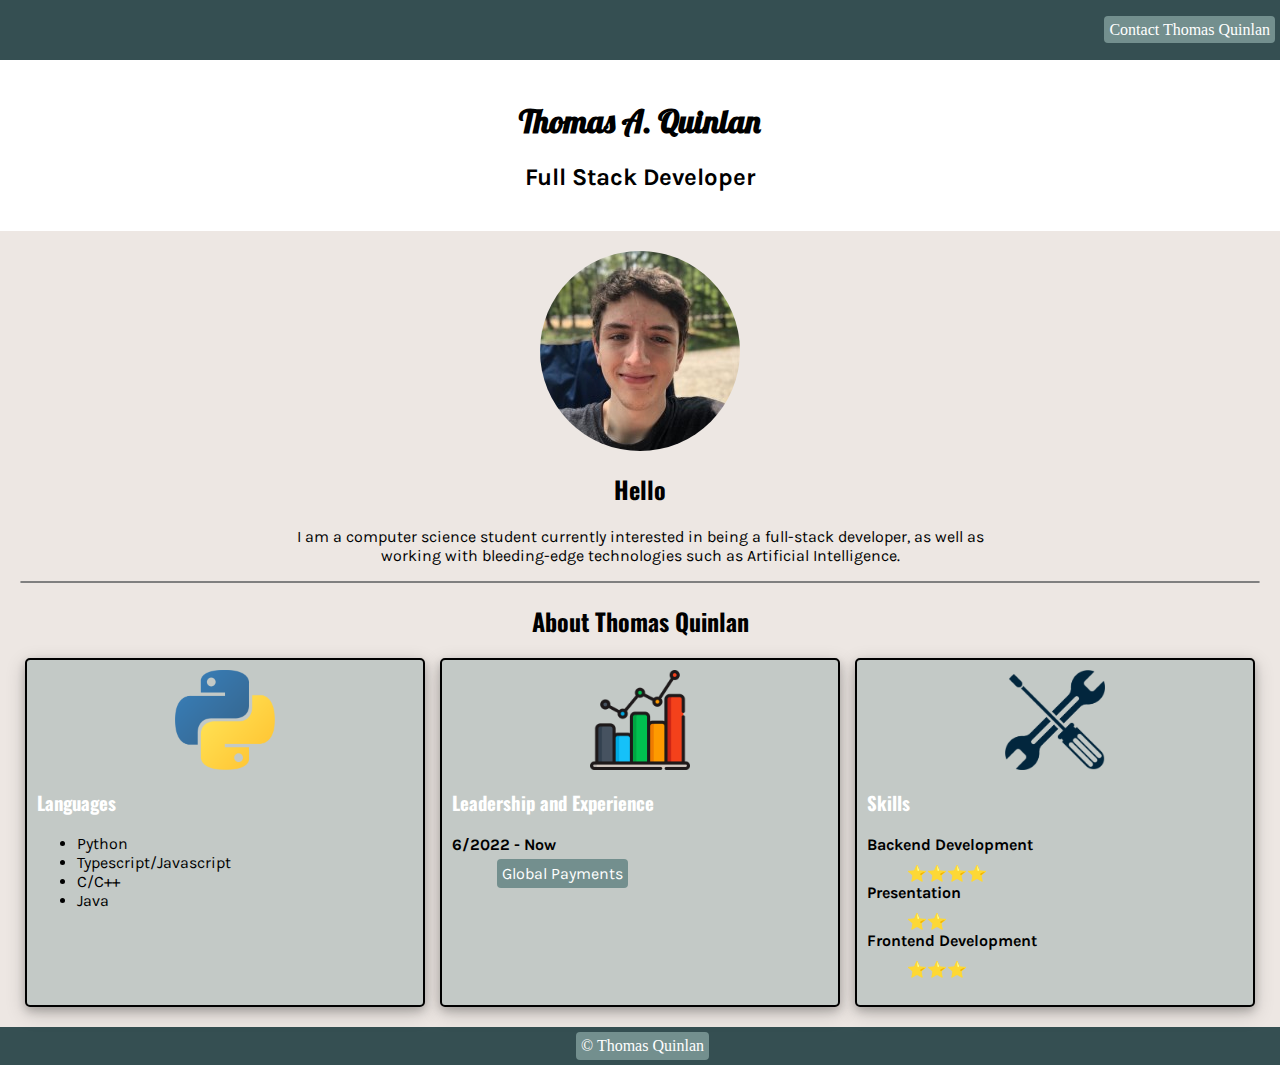
<file: index.html>
<!DOCTYPE html>
<html lang="en">

<head>
    <meta charset="utf-8">
    <link rel="icon" href="/favicon.ico">
    <title>Thomas Quinlan</title>
    <meta name="description" content="about Thomas Quinlan">
    <link rel="stylesheet" href="css/cv.css">
    <link rel="preconnect" href="https://fonts.googleapis.com">
    <link rel="preconnect" href="https://fonts.gstatic.com" crossorigin>
    <link href="https://fonts.googleapis.com/css2?family=Karla:wght@300&family=Lobster&family=Oswald:wght@300&display=swap" rel="stylesheet">
</head>

<body>
    <nav>
        <p>
            <a href="contact.html">
                Contact Thomas Quinlan
            </a>
        </p>
    </nav>

    <section class="section1">
        <h1>Thomas A. Quinlan</h1>
        <h2>Full Stack Developer</h2>
    </section>

    <section class="section2">
        <image src="images/portrait.jpg" alt="A portrait of Tom" width="200"></image>
        <h2>Hello</h2>
        <p>
            I am a computer science student currently interested in being a 
            full-stack developer, as well as working with bleeding-edge technologies 
            such as Artificial Intelligence.
        </p>
        <hr>
        <h2>About Thomas Quinlan</h2>
        <div class="three-col">
            <div class="card">
                <image src="images/pythonimage.png" alt="An image of the python programming language logo" width="100"></image>
                <h3>Languages</h3>
                <ul>
                    <li>Python</li>
                    <li>Typescript/Javascript</li>
                    <li>C/C++</li>
                    <li>Java</li>
                </ul>
            </div>
    
            <div class="card">
                <image src="images/bar-graph.png" alt="A bar graph" width="100"></image>
                <h3>Leadership and Experience</h3>
                <dl>
                    <dt>6/2022 - Now</dt>
                    <dd>
                        <a href="https://www.globalpayments.com/" target="_blank">
                            Global Payments 
                        </a>
                    </dd>
                </dl>
            </div>
    
            <div class="card">
                <image src="images/tools.png" alt="An set of tools" width="100"></image>
                <h3>Skills</h3>
                <dl>
                    <dt>Backend Development</dt>
                    <dd>⭐️⭐️⭐️⭐️</dd>
                    <dt>Presentation</dt>
                    <dd>⭐️⭐️</dd>
                    <dt>Frontend Development</dt>
                    <dd>⭐️⭐️⭐️</dd>
                </dl>
            </div>
        </div>
    </section>

    <footer>
        <a href="contact.html">&copy; Thomas Quinlan</a>
    </footer>
</body>
</html>
</file>
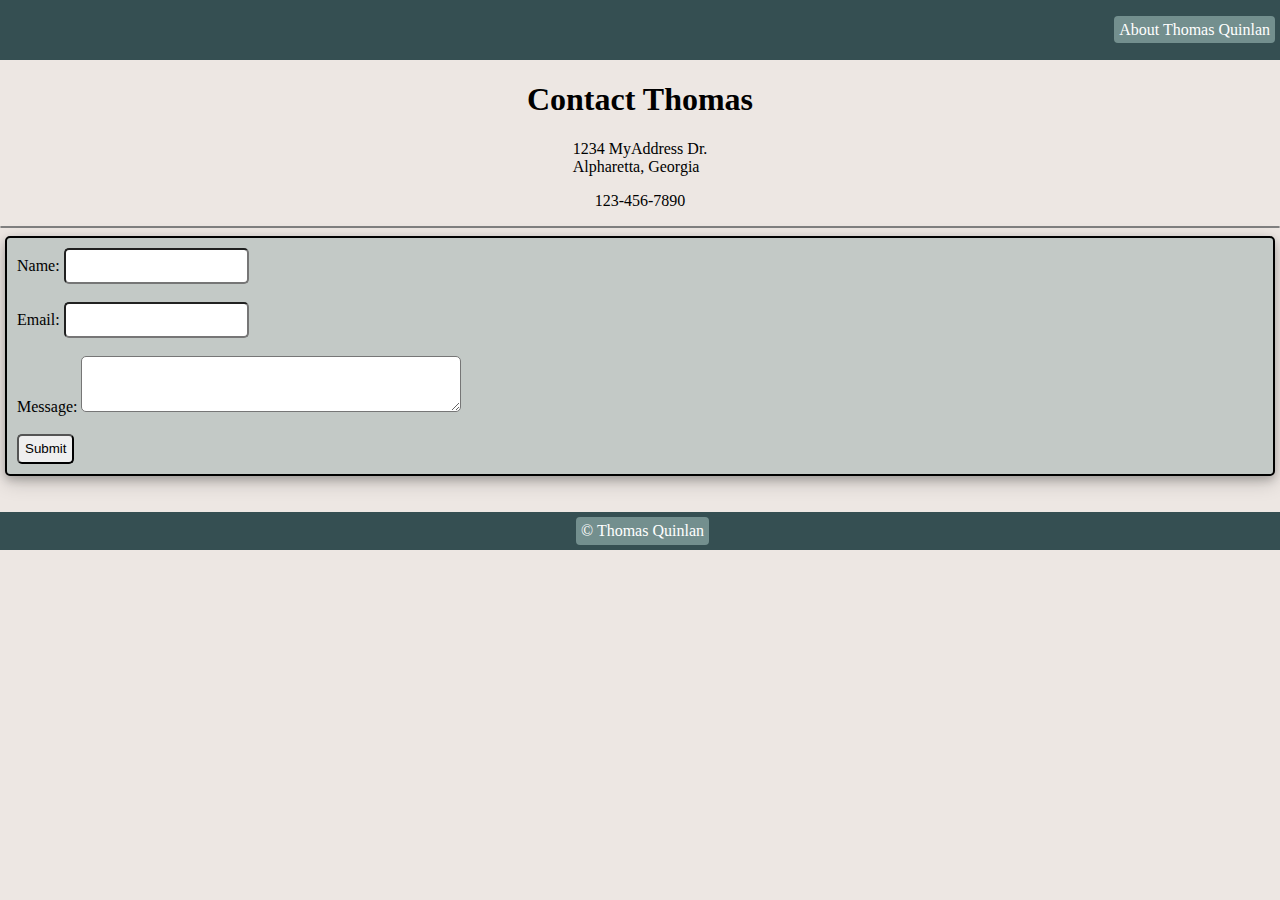
<file: contact.html>
<!DOCTYPE html>
<html lang="en">

<head>
    <meta charset="utf-8">
    <link rel="icon" href="/favicon.ico">
    <title>Thomas Quinlan</title>
    <meta name="description" content="Contacting Thomas Quinlan">
    <link rel="stylesheet" href="css/cv.css">
    <link rel="preconnect" href="https://fonts.googleapis.com">
    <link rel="preconnect" href="https://fonts.gstatic.com" crossorigin>
    <link href="https://fonts.googleapis.com/css2?family=Karla:wght@300&family=Lobster&family=Oswald:wght@300&display=swap" rel="stylesheet">
</head>

<body>
    <nav>
        <p><a href="index.html">About Thomas Quinlan</a></p>
    </nav>

    <h1>Contact Thomas</h1>
    <p>
        1234 MyAddress Dr.<br>
        Alpharetta, Georgia
    </p>
    <p>123-456-7890</p>
    <hr>
    <div class="one-col">
        <div class="card">
            <form action="mailto:taq71246@uga.edu" method="post">
                <label for="namelabel">Name:</label>
                <input type="text" id="name" name="name"><br><br>
                <label for="emaillabel">Email:</label>
                <input type="email" id="email" name="email"><br><br>
                <label for="messagelabel">Message:</label>
                <textarea id="message" name="message"></textarea><br><br>
                <input type="submit" value="Submit">
            </form>
        </div>
    </div>
    
    <br><br>

    <footer>
        <a href="index.html">&copy; Thomas Quinlan</a>
    </footer>
</body>
</html>
</file>
<file: css/cv.css>
body {
    margin: 0;
    background-color: #ede7e3;
}

/* Styling nav/navbar */
nav {
    background-color: #354f52;
    padding: 5px;
    display: flex;
    justify-content: right;
}

a {
    background-color: #738f8e;
    border-radius: 4px;
    color: white;
    text-decoration: none;
    padding: 5px;
    margin-left: 5px;
}

a:hover {
    filter: brightness(0.9);
    color: #b7c5c3;
}


/* Styling footer */
footer {
    background-color: #354f52;
    display: flex;
    justify-content: center;
    padding: 5px;
}


/* Sections */
.section1 {
    background-color: white;
    padding: 20px;
    font-family: "Lobster", sans-serif;
}

.section1 > * {
    display: flex;
    justify-content: center;
}

@keyframes rainbow {
    0% { color: indigo; }
    14% { color: violet; }
    28% { color: red; }
    42% { color: orange; }
    57% { color: yellow; }
    71% { color: green; }
    85% { color: blue; }
    100% { color: indigo; }
}

.section1 > h1:hover {
    transition: color 0.5s ease;
    animation: rainbow 3s infinite;
}

.section1 > h2 {
    font-family: "Karla", sans-serif;
}

.section2 { 
    padding: 20px;
}

.section2 > h2 {
    display: flex;
    justify-content: center;
    font-family: "Oswald", sans-serif;
}

.section2 > p {
    display: flex;
    justify-content: center;
    font-family: "Karla", sans-serif;
    text-align: center;
    padding-left: 20%;
    padding-right: 20%;
}

.section2 > img {
    display: block;
    margin: 0 auto;
    border-radius: 50%;
}

/* Cards */
h3 {
    color: white;
    font-family: "Oswald", sans-serif;
}

dl {
    display: flex;
    flex-direction: column;
}

dl > * {
    color: black;
    font-family: "Karla", sans-serif;
}

/* For styling the years */
dl > dt {
    font-weight: bold;
    margin-bottom: 10px;
}

ul > * {
    color: black;
    font-family: "Karla", sans-serif;
}

ul {
    display: grid;
}

hr {
    border-style: double;
    border-radius: 4px;
}


/* Cards */
.card {
    display: block;
    border-style: solid;
    border-radius: 5px;
    border-width: 2px;
    border-color: black;
    padding: 10px;
    margin-left: 5px;
    margin-right: 5px;
    box-shadow: 0 4px 8px 0 rgba(0, 0, 0, 0.2), 0 6px 20px 0 rgba(0, 0, 0, 0.19);
    background-color: #c3c9c6 ;
    color: black
    /* background-color: ; */
}

.card > img {
    display: block;
    margin: 0 auto;
}

.card:hover {
    box-shadow: 0 4px 8px 0 rgba(0, 0, 0, 0.4), 0 6px 20px 0 rgba(0, 0, 0, 0.39);
}

.three-col {
    display: grid;
    grid-template-columns: 1fr 1fr 1fr;
    grid-column-gap: 5px;
}

.one-col {
    display: grid;
    grid-template-columns: 1fr;
}

.card > ul {
    display: flex;
    flex-direction: column;
}


/* Styling contacts page */
body > h1, body > p {
    display: flex;
    justify-content: center;
}

.card > form > input, .card > form > textarea{
    border-radius: 5px;
}

.card > form > input {
    height: 30px;
}

.card > form > textarea {
    height: 50px;
    width: 30%;
}
</file>
